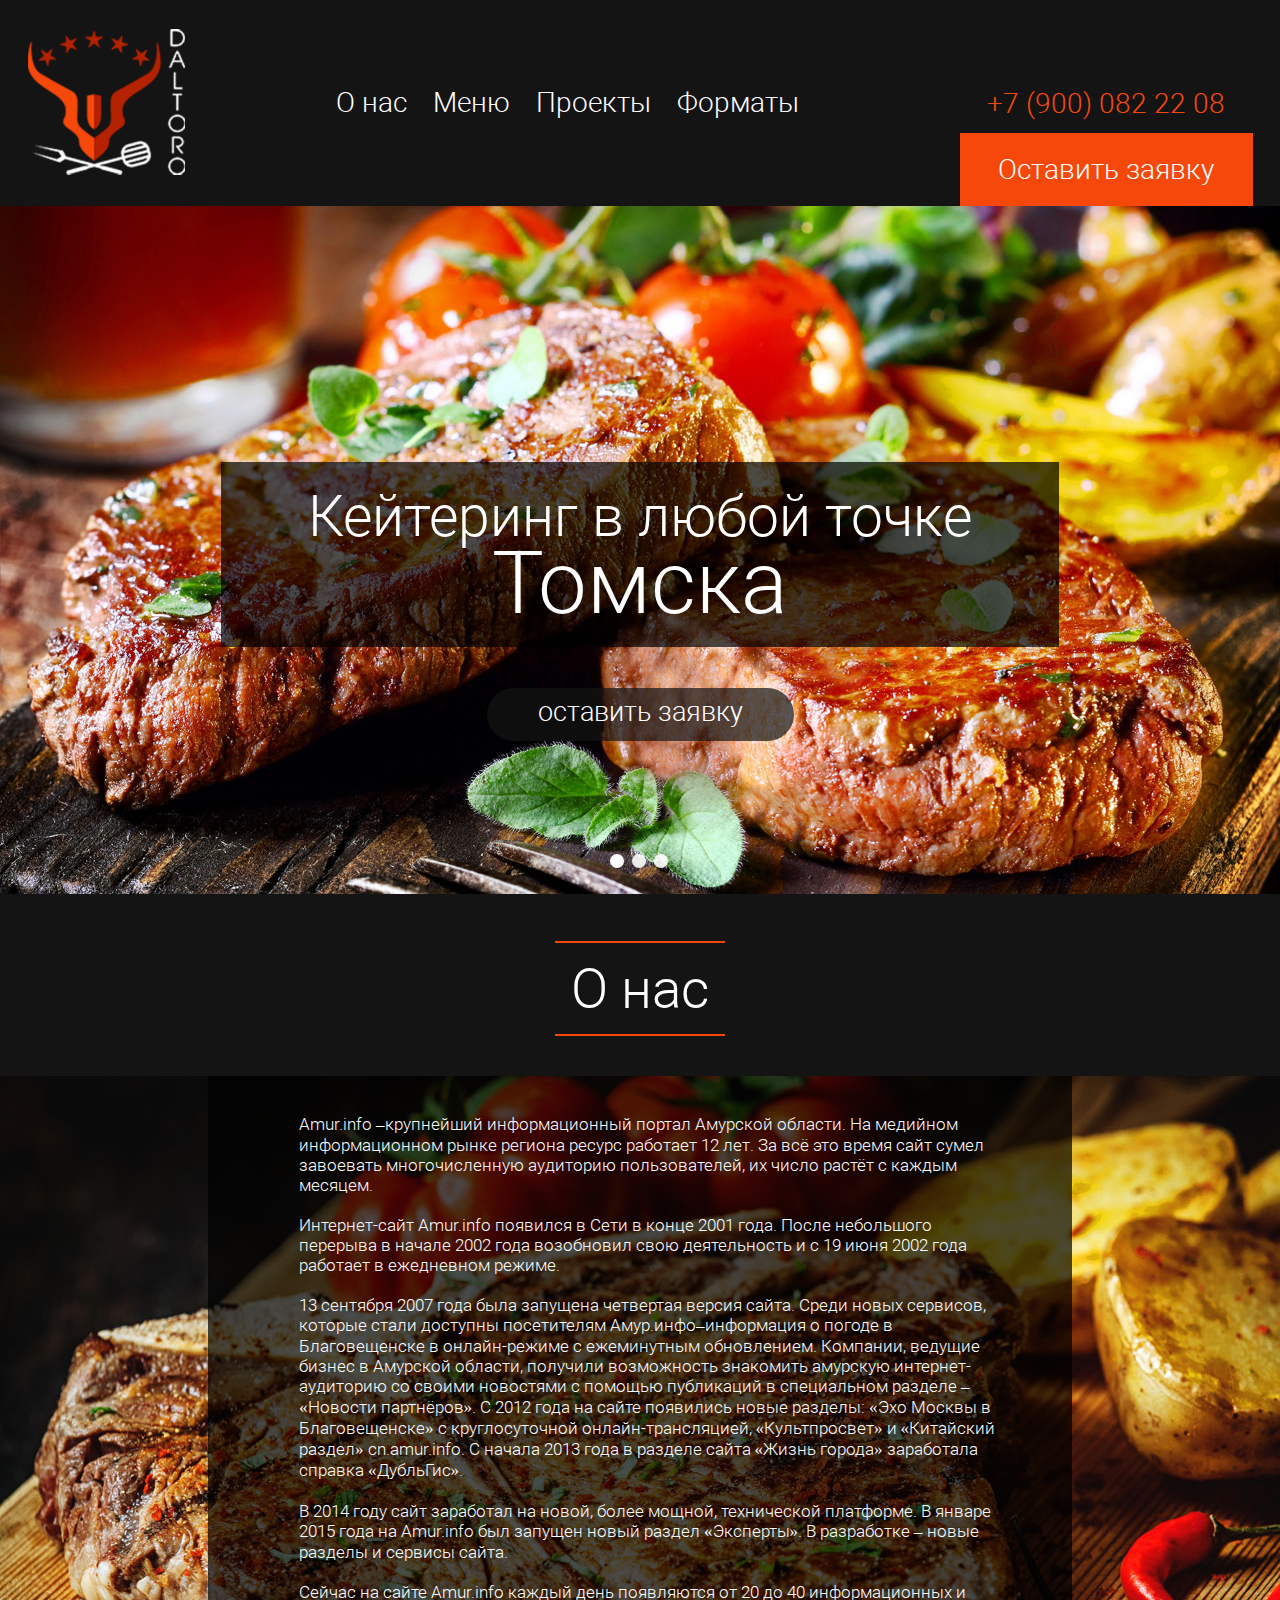
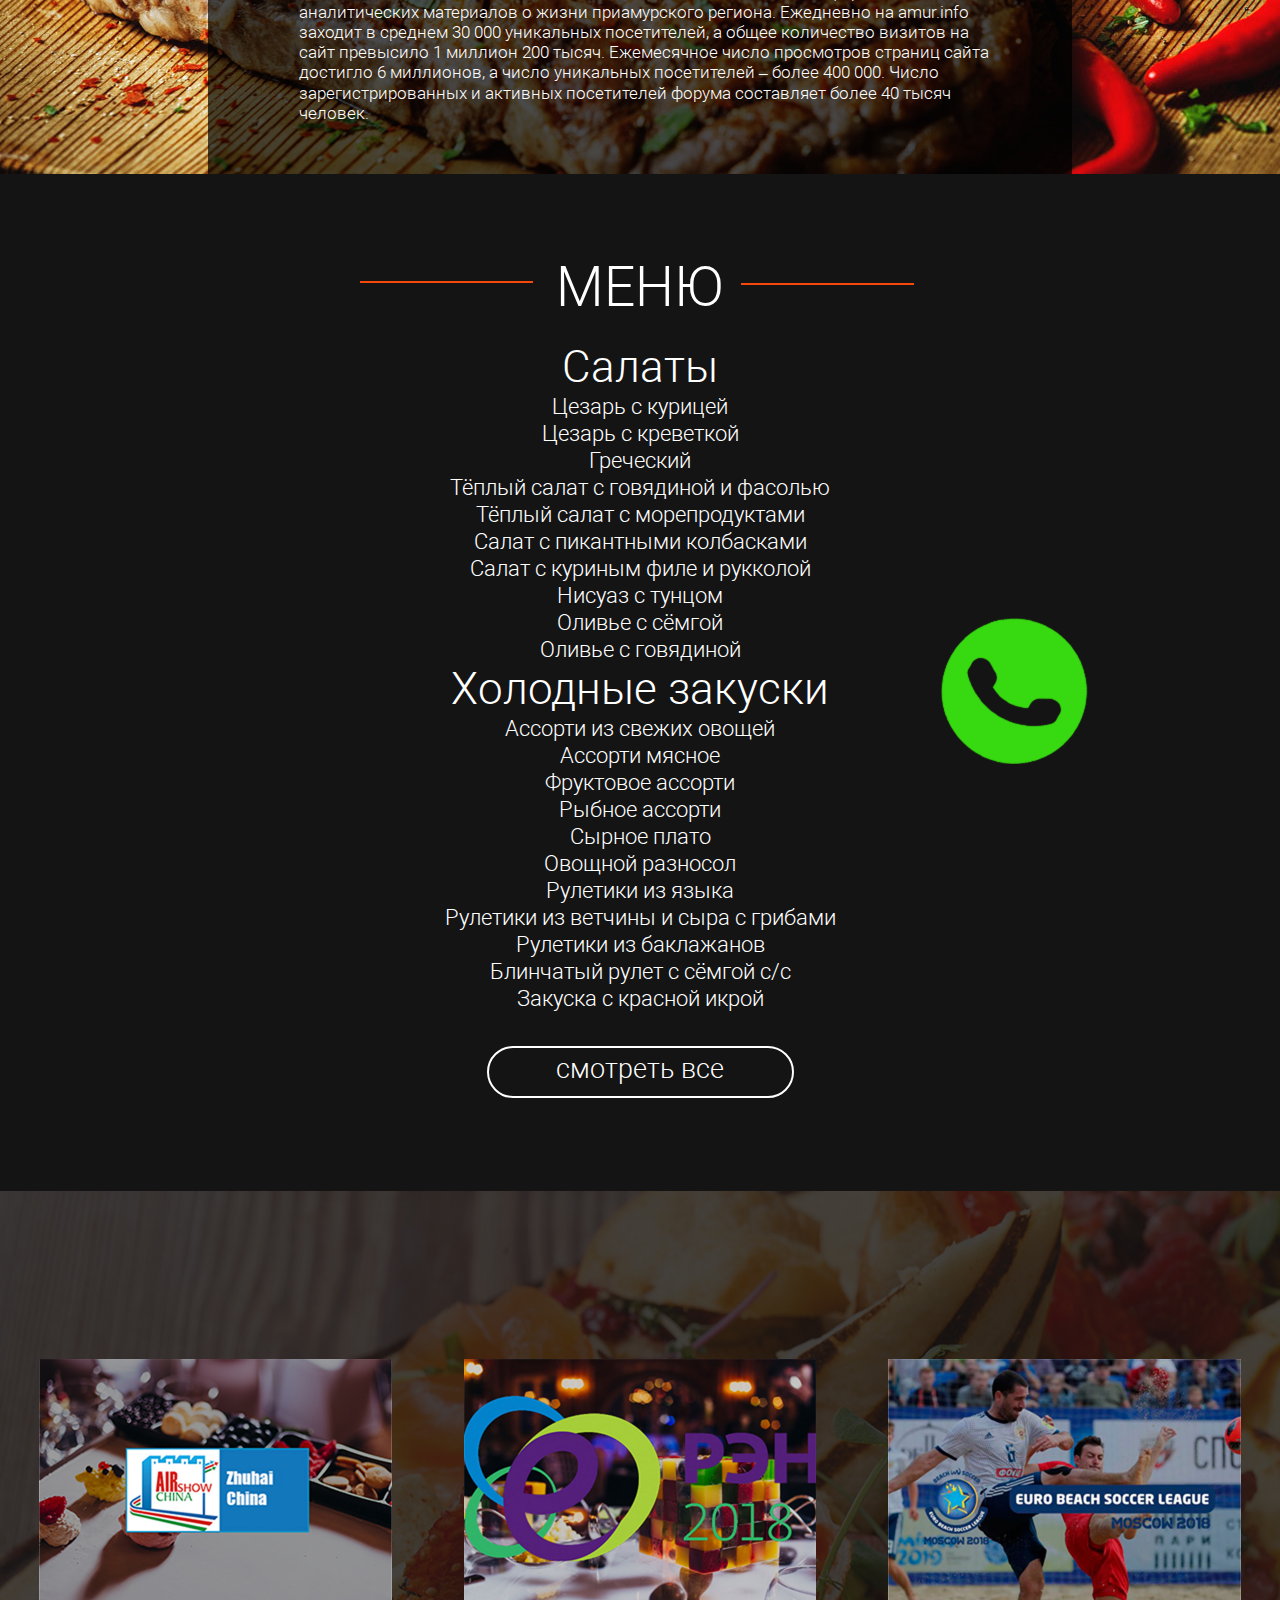
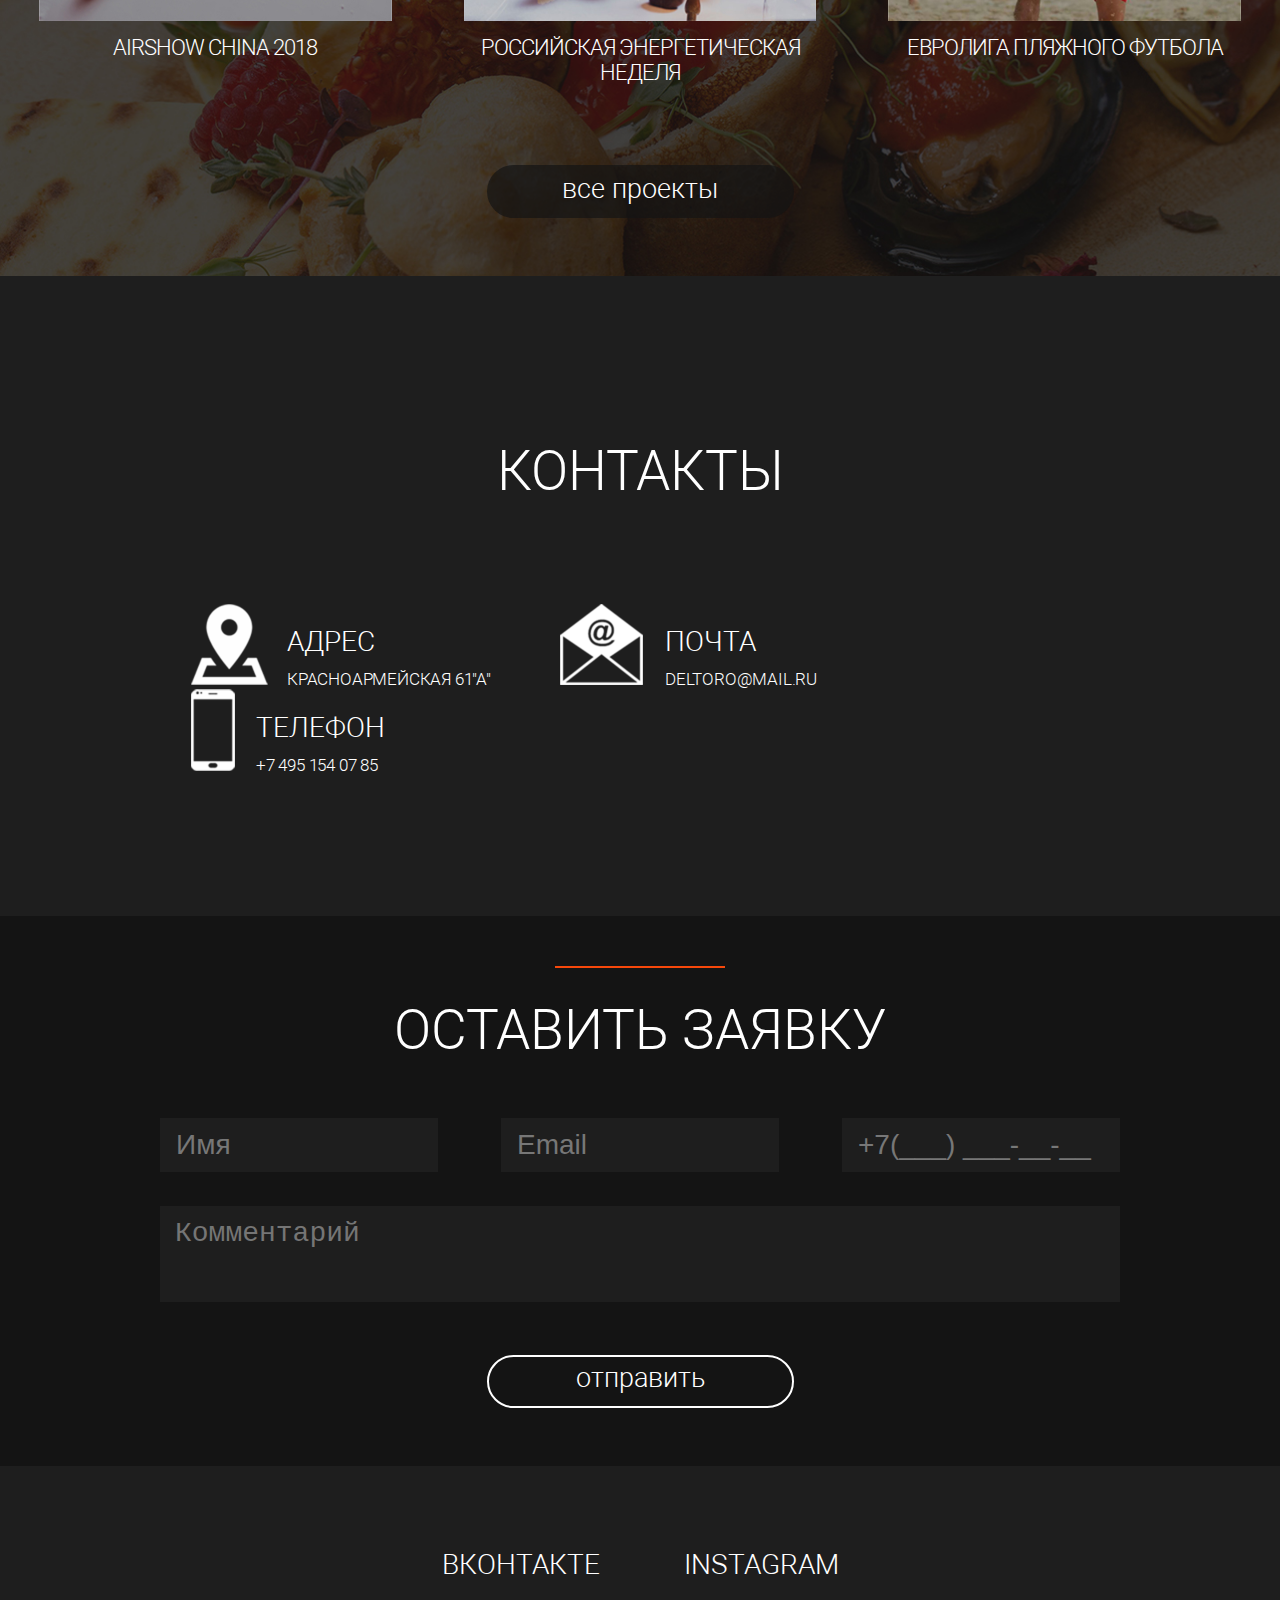
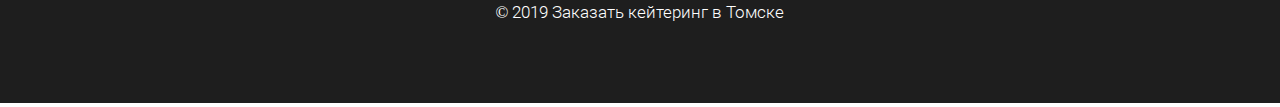
<file: index.html>
<!DOCTYPE html>
<html>
<head>
	<title></title>
	<meta name="keywords" content=''>
	<meta name="description" content=''>

	<meta name="viewport" content="width=device-width,minimum-scale=1,maximum-scale=1">
	<meta name="format-detection" content="telephone=no">

	<meta http-equiv="Content-Type" content="text/html; charset=utf-8">
	<link rel="stylesheet" href="css/reset.css" type="text/css">
	<link rel="stylesheet" href="css/jquery.fancybox.css" type="text/css">
	<link rel="stylesheet" href="css/KitAnimate.css" type="text/css">
	<link rel="stylesheet" href="css/slick.css" type="text/css">
	<link rel="stylesheet" href="css/layout.css" type="text/css">

	<link rel="stylesheet" media="screen and (max-width: 1024px)" href="css/layout-tablet.css">
	<link rel="stylesheet" media="screen and (max-width: 767px)" href="css/layout-mobile.css">

	<!-- <link rel="icon" type="image/vnd.microsoft.icon" href="favicon.ico"> -->
</head>
<body>
	<div class="b b-1">
		<div class="b-top-block">
			<div class="b-block">
				<a href="#" class="b-logo"></a>
				<ul class="b-menu">
					<li><a href="#" class="b-go" data-block=".b-2">О нас</a></li>
					<li><a href="#" class="b-go" data-block=".b-3">Меню</a></li>
					<li><a href="#" class="b-go" data-block=".b-4">Проекты</a></li>
					<li><a href="#" class="b-go" data-block=".b-5">Форматы</a></li>
				</ul>
				<div class="b-menu-left">
					<a href="tel:+79000822208" class="b-phone">+7 (900) 082 22 08</a>
					<a href="#" class="b-top-btn b-go" data-block=".b-6">Оставить заявку</a>
				</div>
			</div>
		</div>
		<div class="b-main-block">
			<div class="b-main-slider-item" style="background-image: url('i/b-1.jpg');">
				<div class="b-wrapper">
					<div class="b-main-header">Кейтеринг в любой точке<span>Томска</span></div>
					<a href="#" class="b-btn b-go" data-block=".b-6">оставить заявку</a>
				</div>
			</div>
			<div class="b-main-slider-item" style="background-image: url('i/b-1.jpg');">
				<div class="b-wrapper">
					<div class="b-main-header">Кейтеринг в любой точке<span>Томска</span></div>
					<a href="#" class="b-btn b-go" data-block=".b-6">оставить заявку</a>
				</div>
			</div>
			<div class="b-main-slider-item" style="background-image: url('i/b-1.jpg');">
				<div class="b-wrapper">
					<div class="b-main-header">Кейтеринг в любой точке<span>Томска</span></div>
					<a href="#" class="b-btn b-go" data-block=".b-6">оставить заявку</a>
				</div>
			</div>
		</div>
	</div>
	<div class="b b-2">
		<div class="b-2-h2-container">
			<h2>О нас</h2>
		</div>
		<div class="b-2-inner">
			<div class="b-text">
				Amur.info –крупнейший информационный портал Амурской области. На медийном информационном рынке региона ресурс работает 12 лет. За всё это время сайт сумел завоевать многочисленную аудиторию пользователей, их число растёт с каждым месяцем.<br><br>
				Интернет-сайт Amur.info появился в Сети в конце 2001 года. После небольшого перерыва в начале 2002 года возобновил свою деятельность и с 19 июня 2002 года работает в ежедневном режиме.<br><br>
				13 сентября 2007 года была запущена четвертая версия сайта. Среди новых сервисов, которые стали доступны посетителям Амур.инфо–информация о погоде в Благовещенске в онлайн-режиме с ежеминутным обновлением. Компании, ведущие бизнес в Амурской области, получили возможность знакомить амурскую интернет-аудиторию со своими новостями с помощью публикаций в специальном разделе – «Новости партнёров». С 2012 года на сайте появились новые разделы: «Эхо Москвы в Благовещенске» с круглосуточной онлайн-трансляцией, «Культпросвет» и «Китайский раздел» cn.amur.info. С начала 2013 года в разделе сайта «Жизнь города» заработала справка «ДубльГис».<br><br>
				В 2014 году сайт заработал на новой, более мощной, технической платформе. В январе 2015 года на Amur.info был запущен новый раздел «Эксперты». В разработке – новые разделы и сервисы сайта.<br><br>
				Сейчас на сайте Amur.info каждый день появляются от 20 до 40 информационных и аналитических материалов о жизни приамурского региона. Ежедневно на amur.info заходит в среднем 30 000 уникальных посетителей, а общее количество визитов на сайт превысило 1 миллион 200 тысяч. Ежемесячное число просмотров страниц сайта достигло 6 миллионов, а число уникальных посетителей – более 400 000. Число зарегистрированных и активных посетителей форума составляет более 40 тысяч человек.
			</div>
		</div>
	</div>
	<div class="b b-3">
		<div class="b-3-h2-container">
			<h2>МЕНЮ</h2>
		</div>
		<div class="b-text">
			<div class="b-menu-container">
				<div class="b-menu-item">
					<h3>Салаты</h3>
					<ul>
						<li>Цезарь с курицей</li>
						<li>Цезарь с креветкой </li>
						<li>Греческий</li>
						<li>Тёплый салат с говядиной и фасолью</li>
						<li>Тёплый салат с морепродуктами </li>
						<li>Салат с пикантными колбасками</li>
						<li>Салат с куриным филе и рукколой </li>
						<li>Нисуаз с тунцом </li>
						<li>Оливье с сёмгой</li>
						<li>Оливье с говядиной</li>
					</ul>
				</div>
				<div class="b-menu-item">
					<h3>Холодные закуски</h3>
					<ul>
						<li>Ассорти из свежих овощей</li>
						<li>Ассорти мясное</li>
						<li>Фруктовое ассорти</li>
						<li>Рыбное ассорти </li>
						<li>Сырное плато</li>
						<li>Овощной разносол </li>
						<li>Рулетики из языка </li>
						<li>Рулетики из ветчины и сыра с грибами </li>
						<li>Рулетики из баклажанов</li>
						<li>Блинчатый рулет с сёмгой с/с</li>
						<li>Закуска с красной икрой</li>
					</ul>
				</div>
			</div>
			<div class="b-menu-container b-menu-hidden-container">
				<div class="b-menu-item">
					<h3>Салаты</h3>
					<ul>
						<li>Цезарь с курицей</li>
						<li>Цезарь с креветкой </li>
						<li>Греческий</li>
						<li>Тёплый салат с говядиной и фасолью</li>
						<li>Тёплый салат с морепродуктами </li>
						<li>Салат с пикантными колбасками</li>
						<li>Салат с куриным филе и рукколой </li>
						<li>Нисуаз с тунцом </li>
						<li>Оливье с сёмгой</li>
						<li>Оливье с говядиной</li>
					</ul>
				</div>
				<div class="b-menu-item">
					<h3>Холодные закуски</h3>
					<ul>
						<li>Ассорти из свежих овощей</li>
						<li>Ассорти мясное</li>
						<li>Фруктовое ассорти</li>
						<li>Рыбное ассорти </li>
						<li>Сырное плато</li>
						<li>Овощной разносол </li>
						<li>Рулетики из языка </li>
						<li>Рулетики из ветчины и сыра с грибами </li>
						<li>Рулетики из баклажанов</li>
						<li>Блинчатый рулет с сёмгой с/с</li>
						<li>Закуска с красной икрой</li>
					</ul>
				</div>
			</div>
			<a href="#" class="b-btn">смотреть все</a>
		</div>
		<a href="tel:tel:+79000822208" class="b-3-phone"></a>
	</div>
	<div class="b b-4">
		<div class="b-4-list">
			<div class="b-4-item">
				<img src="i/b-4-1.jpg" alt="#">
				<p>AIRSHOW CHINA 2018</p>
			</div>
			<div class="b-4-item">
				<img src="i/b-4-2.jpg" alt="#">
				<p>РОССИЙСКАЯ ЭНЕРГЕТИЧЕСКАЯ НЕДЕЛЯ</p>
			</div>
			<div class="b-4-item">
				<img src="i/b-4-3.jpg" alt="#">
				<p>ЕВРОЛИГА ПЛЯЖНОГО ФУТБОЛА</p>
			</div>
		</div>
		<div class="b-4-list b-4-hidden-list">
			<div class="b-4-item">
				<img src="i/b-4-2.jpg" alt="#">
				<p>РОССИЙСКАЯ ЭНЕРГЕТИЧЕСКАЯ НЕДЕЛЯ</p>
			</div>
			<div class="b-4-item">
				<img src="i/b-4-3.jpg" alt="#">
				<p>ЕВРОЛИГА ПЛЯЖНОГО ФУТБОЛА</p>
			</div>
			<div class="b-4-item">
				<img src="i/b-4-1.jpg" alt="#">
				<p>AIRSHOW CHINA 2018</p>
			</div>
		</div>
		<a href="#" class="b-btn">все проекты</a>
	</div>
	<div class="b b-5">
		<div class="b-5-inner">
			<h2>КОНТАКТЫ</h2>
			<div class="b-5-list">
				<div class="b-5-item">
					<img src="i/b-5-1.png">
					<div class="b-5-text">
						<div class="b-5-item-text-top">Адрес</div>
						<div class="b-5-item-text-bottom">Красноармейская 61"А"</div>
					</div>
				</div>
				<div class="b-5-item">
					<img src="i/b-5-2.png">
					<div class="b-5-text">
						<div class="b-5-item-text-top">Почта</div>
						<div class="b-5-item-text-bottom">Deltoro@mail.ru</div>
					</div>
				</div>
				<div class="b-5-item">
					<img src="i/b-5-3.png">
					<div class="b-5-text">
						<div class="b-5-item-text-top">Телефон</div>
						<div class="b-5-item-text-bottom">+7 495 154 07 85</div>
					</div>
				</div>
			</div>	
		</div>
	</div>
	<div class="b b-6">
		<h2>ОСТАВИТЬ ЗАЯВКУ</h2>
		<div class="b-6-form">
			<form action="kitsend.php" method="POST">
				<div class="b-input-container">
					<div class="b-input-string">
						<input type="text" placeholder="Имя" name="name" required>
					</div>
					<div class="b-input-string">
						<input type="email" placeholder="Email" name="Email" required>
					</div>
					<div class="b-input-string">
						<input type="tel" placeholder="+7(___) ___-__-__" name="phone" required>
					</div>
				</div>
				<div class="b-textarea-container">
					<textarea name="comment" cols="30" rows="2" placeholder="Комментарий"></textarea>
				</div>
				<input type="submit" style="display:none;">
				<a href="#" class="b-btn ajax">отправить</a>
				<a href="#b-popup-success" class="b-thanks-link fancy" style="display:none;"></a>
			</form>
		</div>
	</div>
	<div class="b b-7">
		<div class="b-block">
			<div class="b-7-top">
				<a href="http://vk.com" class="b-7-link">ВКОНТАКТЕ</a>
				<a href="http://instagram.com" class="b-7-link">INSTAGRAM</a>
			</div>
			<div class="b-7-bottom">© 2019 Заказать кейтеринг в Томске</div>
		</div>
	</div>
	<div style="display:none;">
		<a href="#b-popup-error" class="b-error-link fancy" style="display:none;"></a>
		<div class="b-popup" id="b-popup-1">
			<h3>Оставьте заявку</h3>
			<h4>и наши специалисты<br>свяжутся с Вами в ближайшее время</h4>
			<form action="kitsend.php" data-goal="CALLBACK" method="POST" id="b-form-1">
				<div class="b-popup-form">
					<label for="name">Введите Ваше имя</label>
					<input type="text" id="name" name="name" required/>
					<label for="tel">Введите Ваш номер телефона</label>
					<input type="text" id="phone" name="phone" required/>
					<label for="tel">Введите Ваш E-mail</label>
					<input type="text" id="email" name="email" required/>
					<input type="hidden" name="subject" value="Заказ"/>
					<input type="submit" style="display:none;">
					<a href="#" class="b-btn b-blue-btn ajax">Заказать</a>
					<a href="#b-popup-success" class="b-thanks-link fancy" style="display:none;"></a>
				</div>
			</form>
		</div>
		<div class="b-thanks b-popup" id="b-popup-success">
			<h3>Спасибо!</h3>
			<h4>Ваша заявка успешно отправлена.<br/>Наш менеджер свяжется с Вами в течение часа.</h4>
			<input type="submit" class="b-orange-butt" onclick="$.fancybox.close(); return false;" value="Закрыть">
		</div>
		<div class="b-thanks b-popup" id="b-popup-error">
			<h3>Ошибка отправки!</h3>
			<h4>Приносим свои извинения. Пожалуйста, попробуйте отправить Вашу заявку позже.</h4>
			<input type="submit" class="b-orange-butt" onclick="$.fancybox.close(); return false;" value="Закрыть">
		</div>
	</div>
	<script type="text/javascript" src="js/jquery-3.2.1.min.js"></script>
	<script type="text/javascript" src="js/jquery.fancybox.min.js"></script>
	<!-- <script type="text/javascript" src="//maps.google.com/maps/api/js?sensor=false&key=AIzaSyD6Sy5r7sWQAelSn-4mu2JtVptFkEQ03YI"></script> -->
	<script type="text/javascript" src="js/jquery.touch.min.js"></script>
	<script type="text/javascript" src="js/jquery.maskedinput.min.js"></script>
	<script type="text/javascript" src="js/jquery.validate.min.js"></script>
	<script type="text/javascript" src="js/KitAnimate.js"></script>
	<script type="text/javascript" src="js/mask.js"></script>
	<script type="text/javascript" src="js/slick.js"></script>
	<script type="text/javascript" src="js/KitSend.js"></script>
	<script type="text/javascript" src="js/main.js"></script>
</body>
</html>
</file>
<file: css/layout.css>
@charset "utf-8";

@font-face {
	font-family: 'Roboto-Light';
	src: url('../fonts/Roboto-Light.eot?#iefix') format('embedded-opentype'),
		 url('../fonts/Roboto-Light.woff') format('woff'),
		 url('../fonts/Roboto-Light.ttf')  format('truetype'),
		 url('../fonts/Roboto-Light.svg#Roboto-Light') format('svg');
	font-weight: normal;
	font-style: normal;
}

html,
body {
	position: relative;
}
body {
	min-width: 1000px;
	text-align: center;
	font-family: 'Roboto-Light';
	overflow-x: hidden;
	-webkit-text-size-adjust: none;
	color: #fff;
}
a{
	text-decoration: none;
	color: #fff;
}
label.error{
	display: none !important;
}
input.error,textarea.error{
	border: 1px solid #F00 !important;
	box-shadow: 0 0px 0px 1px #F00;
}
.b-popup{
	color: #141414;
}
	.b-popup h3{
		font-size: 36px;
		line-height: 48px;
	}
	.b-popup h4{
		font-size: 24px;
		line-height: 32px;
	}
	.b-orange-butt{
		display: block;
		color: #fff;
		font-family: 'Roboto-Light';
		font-size: 20px;
		margin-top: 20px;
		background-color: #f7480b;
		padding: 10px 20px;
		border: 0;
	}
.fancybox-inner{
	overflow: visible !important;
}
.bold{
	font-family: 'PFM';
}
.underline{
	text-decoration: underline;
}
.white{
	color: #FFF;
}
.b{
	position: relative;
}
.b-block{
	position: relative;
	width: 1225px;
	margin: 0px auto;
}
.b-absolute{
	position: absolute;
	top: 0px;
	left: 50%;
	margin-left: -500px;
}
input::-webkit-input-placeholder {
	color: #777;
}
input:-moz-placeholder {
	color: #777;
}
[class^="icon-"]:before, 
[class*=" icon-"]:before  {
	font-family: 'icomoon' !important;
	speak: none;
	font-style: normal;
	font-weight: normal;
	font-variant: normal;
	text-transform: none;
	line-height: 1;

	-webkit-font-smoothing: antialiased;
	-moz-osx-font-smoothing: grayscale;
}
h2{
	font-size: 55px;
	font-family: 'Roboto-Light';
}
.b-1{

}
	.b-top-block{
		background-color: #141414;
		padding-top: 29px;
		text-align: left;
	}
		.b-top-block .b-block{
			padding-bottom: 31px;
		}
		.b-logo{
			background-image: url('../i/logo.png');
			background-size: cover;
			width: 157px;
			height: 146px;
			display: inline-block;
			vertical-align: middle;
		}
		.b-menu{
			text-align: center;
			padding-right: 9px;
			width: calc(100% - 458px);
			display: inline-block;
			vertical-align: middle;
		}
			.b-menu li{
				display: inline-block;
			}
			.b-menu a{
				font-family: 'Roboto-Light';
				font-size: 28px;
				color: #fff;
				padding: 7px 11px;
			}
			.b-menu a:hover{
				background-color: #1e1e1e;
			}
		.b-menu-left{
			position: absolute;
			bottom: 0;
			right: 0;
			text-align: center;
			display: inline-block;
			vertical-align: bottom;
			width: 293px;
		}
			.b-phone{
				margin-bottom: 13px;
				display: block;
				font-family: 'Roboto-Light';
				font-size: 28px;
				color: #f7480b;
			}
			.b-top-btn{
				display: block;
				color: #fff;
				font-family: 'Roboto-Light';
				font-size: 28px;
				background-color: #f7480b;
				padding: 20px;
			}
	.b-main-block{

	}
		.slick-initialized .slick-slide.b-main-slider-item{
			display: table;
			width: 100%;
			background-size: cover;
			background-repeat: no-repeat;
			background-position: 50% 50%;
		}
		.slick-dots{
			position: absolute;
			text-align: center;
			width: 100%;
			bottom: 24px;
			left: -8px;
		}
		.slick-dots li{
			display: inline-block;
			width: 14px;
			height: 14px;
			margin: 0px 4px;
		}
			.slick-initialized button{
				display: inline-block;
				position: relative;
				background-color: transparent;
				border: none;
				width: 0px;
				height: 0px;
			}
			.slick-initialized button:before{
				cursor: pointer;
				content: '';
				position: absolute;
				border-radius: 100%;
				background-color: rgba(255,255,255,0.9);
				width: 14px;
				height: 14px;
			}
			.slick-active button:before, .slick-initialized button:hover:before{
				background-color: #fff;
			}
			.b-wrapper{
				padding-top: 256px;
				padding-bottom: 153px;
				display: table-cell;
				vertical-align: middle;
			}
				.b-main-header{
					background-color: rgba(0,0,0,0.7);
					display: inline-block;
					padding: 21px 87px 30px;
					font-family: 'Roboto-Light';
					font-size: 57px;
					margin-bottom: 41px;
				}
					.b-main-header span{
						display: block;
						font-size: 87px;
						line-height: 67px;
					}
				.b-btn{
					width: 307px;
					color: #fff;
					font-size: 27px;
					padding: 8px 12px 13px;
					border-radius: 26.5px;
					display: block;
					margin: 0 auto;
					background-color: rgba(20,20,20,0.7);
				}
				.b-btn:hover{
					color: #141414;
					background-color: #fff;
				}
.b-2{

}
	.b-2-h2-container{
		background-color: #141414;
		padding-top: 47px;
		padding-bottom: 40px;
		text-align: center;
	}
		.b-2 h2{
			display: inline-block;
			border-top: 2px solid #f7480b;
		    border-bottom: 2px solid #f7480b;
		    padding: 16px;
		    padding-bottom: 13px;
		    padding-top: 14px;
		}
		.b-2-inner{
			background-image: url('../i/b-2.jpg');
			background-size: cover;
			text-align: center;
		}
			.b-2 .b-text{
				display: inline-block;
				font-size: 17px;
				max-width: 864px;
				background-color: rgba(0,0,0,0.7);
				padding: 38px 74px 51px 91px;
				text-align: left;
			}
.b-3{
	background-color: #141414;
	padding-bottom: 93px;
	padding-top: 81px;
}
	.b-3-h2-container{

	}
		.b-3 h2{
			position: relative;
			width: 561px;
			margin: 0 auto;
		}
		.b-3 h2:before{
			left: 0;
			content: '';
			width: 171px;
			position: absolute;
			top: 42%;
			-webkit-transform: translateY(-50%);
			-ms-transform: translateY(-50%);
			-o-transform: translateY(-50%);
			transform: translateY(-50%);
			border: 1px solid #f7480b;
		}
		.b-3 h2:after{
			right: 7px;
			content: '';
			width: 171px;
			position: absolute;
			top: 45%;
			-webkit-transform: translateY(-50%);
			-ms-transform: translateY(-50%);
			-o-transform: translateY(-50%);
			transform: translateY(-50%);
			border: 1px solid #f7480b;
		}
	.b-3 .b-text{
		margin-top: 22px;

	}
		.b-menu-container{
			-webkit-transition: height .3s;
			-o-transition: height .3s;
			transition: height .3s;
			overflow: hidden;
		    max-width: 600px;
		    margin: 0 auto;
		    /*padding-right: 24px;*/
		}
			.b-menu-item{

			}
				.b-menu-item h3{
					font-size: 44px;
				}
				.b-menu-item ul{

				}
				.b-menu-item li{
					font-size: 22px;
					line-height: 27px;
					font-family: 'Roboto-Light';
				}
		.b-menu-container.close{
			height: 0;
		}
		.b-3 .b-btn{
			border: 2px solid #fff;
		    margin-top: 34px;
    		padding: 5px 12px 11px;
		}
	.b-3-phone{
		position: absolute;
		background-image: url('../i/phone.png');
		background-size: contain;
	    right: 15%;
    	bottom: 42%;
		width: 147px;
		height: 146px;
	}
.b-4{
	padding-top: 168px;
	padding-bottom: 58px;
	background-size: cover;
	background-image: url('../i/b-4.jpg');
}
	.b-4-list{
		max-width: 1205px;
		margin: 0 auto;
		overflow: hidden;
		-webkit-transition: height .2s;
		-o-transition: height .2s;
		transition: height .2s;
		margin-bottom: 30px;
	}
		.b-4-item{
			display: inline-block;
			vertical-align: top;
			width: calc(100%/3 - 49px);
    		margin-right: 68px;
		}
		.b-4-item:nth-child(3n){
			margin-right: 0;
		}
			.b-4-item img{
				width: 100%;
				height: 262px;
			}
			.b-4-item p{
				margin-top: 10px;
				font-size: 22px;
			    letter-spacing: -1px;
			}
	.b-4-list.close{
		height: 0;
	}
	.b-4 .b-btn{
		margin-top: 50px;
	}
.b-5{
	background-color: #1e1e1e;
	padding-top: 163px;
	padding-bottom: 141px;
}
	.b-5-inner{

	}
		.b-5-list{
			margin: 0 auto;
			text-align: left;
			max-width: 898px;
			margin-top: 101px;
		}
			.b-5-item{
				text-align: left;
				display: inline-block;
				vertical-align: top;
				background-repeat: no-repeat;
			}
				.b-5-item img{
					display: inline-block;
				}
				.b-5-text{
					width: calc(100% - 87px);
					display: inline-block;
					padding-left: 15px;
				}
					.b-5-item-text-top{
						text-transform: uppercase;
						font-size: 28px;
						margin-bottom: 11px;
					}
					.b-5-item-text-bottom{
						text-transform: uppercase;
						font-size: 17px;
					    letter-spacing: -0.2px;
					}
			.b-5-item:nth-child(1){
				width: 337px;
				margin-right: 28px;
			}					
				.b-5-item:nth-child(1) img{
					width: 77px;
					height: 81px;
				}
			.b-5-item:nth-child(2){
				margin-right: 75px;
			}			
				.b-5-item:nth-child(2) img{
					width: 83px;
					height: 81px;
				}
				.b-5-item:nth-child(2) .b-5-text{
					padding-left: 18px;
				}
			.b-5-item:nth-child(3){
				width: 195px;
			}			
				.b-5-item:nth-child(3) img{
					width: 44px;
					height: 82px;
				}
				.b-5-item:nth-child(3) .b-5-text{
					padding-left: 17px;
					width: unset;
				}
.b-6{
	background-color: #141414;
	padding-top: 50px;
	padding-bottom: 58px;
}
	.b-6 h2{
		position: relative;
		padding-top: 32px;
	}
	.b-6 h2:before{
		content: '';
		position: absolute;
		top: 0;
		left: 50%;
		-webkit-transform: translateX(-50%);
		-ms-transform: translateX(-50%);
		-o-transform: translateX(-50%);
		transform: translateX(-50%);
		border-top: 2px solid #f7480b;
		width: 170px;
	}
	.b-6-form{
		max-width: 960px;
		margin: 0 auto;
		margin-top: 56px;
	}
		.b-input-container{
			margin-bottom: 34px;
		}
			.b-input-string{
				display: inline-block;
				width: calc(100%/3 - 42px);
				margin-right: 59px;
			}
			.b-input-string:nth-child(3n){
				margin-right: 0;
			}
				.b-input-string input{
					background-color: #1e1e1e;
					border: 1px solid #1e1e1e; 
					color: #fff;
					width: 100%;
					font-size: 28px;
					padding: 10px 15px;
				}
		.b-textarea-container{
			margin-bottom: 49px;
			width: 100%;
		}
			.b-textarea-container textarea{
				background-color: #1e1e1e;
				border: 1px solid #1e1e1e; 
				color: #fff;
				font-size: 28px;
				padding: 12px 15px 22px;
				border: none;
				width: 100%;
				resize: none;
			}
		.b-6 .b-btn{
			border: 2px solid #fff;
			padding: 5px 12px 12px;
		}
.b-7{
	background-color: #1e1e1e;
	padding-top: 82px;
	padding-bottom: 80px;
}
	.b-7-top{

	}
		.b-7-link{
			margin: 0 40px;
			font-size: 28px;
		}
		.b-7-link:hover{
			text-decoration: underline;
		}
	.b-7-bottom{
		font-size: 17px;
		margin-top: 21px;
	}

@media screen and (max-width: 1240px){
	.b-block{
		width: 1024px;
	}
	h2{
		font-size: 44px;
	}
	.b-menu-item h3{
		font-size: 36px;
	}
	.b-logo{
	    width: 117px;
   		height: 108px;
	}
	.b-menu a{
		font-size: 24px;
	}
	.b-phone{
		font-size: 24px;
	}
	.b-top-btn{
		font-size: 24px;
	}
	.b-main-header{
		font-size: 44px;
	}
	.b-main-header span{
		font-size: 67px;
	}
	.b-4-list{
		width: 1024px;
	}
	.b-4-item img{
		height: 232px;
	}
	.b-5{
		padding-top: 120px;
		padding-bottom: 100px;
	}
}

@media screen and (max-width: 1020px){

}
</file>
<file: css/layout-tablet.css>
body{
	min-width: 768px;
}
.b-block{
	width: calc(100% - 48px);
}
.b-3-phone{
	right: 2%;
    width: 97px;
    height: 96px;
}
.b-4-list{
	width: 960px;
}
@media screen and (max-width: 960px){
	.b-4-item{
		width: calc(100%/3 - 20px);
	    margin-right: 18px;
	}
	.b-menu li{
		display: block;
		margin-bottom: 5px;
	}
	.b-menu a{
		font-size: 20px;
	}
	.b-4-list{
		width: 100%;
	}
	.b-5-list{
		width: 100%;
		margin-top: 60px;
	}
		.b-5-item{
			margin-bottom: 15px;
		}
		.b-5-item:nth-child(1){
			width: 100%;
		}
		.b-5-item:nth-child(2){
			width: 100%;
		}
		.b-5-item:nth-child(3){
			width: 100%;
		}
		.b-input-string{
		    width: calc(100%/3 - 12px);
    		margin-right: 14px;
		}
			.b-input-string input, .b-textarea-container textarea{
				font-size: 24px;
			}
}
</file>
<file: css/layout-mobile.css>
body{
	min-width: 300px;
}
.b-block{
	width: calc(100% - 48px);
}
.b-menu{
	display: none;
}
.b-wrapper{
	padding-top: 100px;
	padding-bottom: 95px;
}
.b-main-header{
	font-size: 30px;
}
.b-main-header span{
	font-size: 48px;
	line-height: 48px;
}
.b-btn{
	font-size: 24px;
}
.b-top-btn{
	font-size: 20px;
}
.b-top-block{
	padding-top: 10px;
}
.b-top-block .b-block{
	padding-bottom: 10px;
}
.b-2 .b-text{
	padding: 30px;
}
.b-3{
	padding-top: 50px;
}
.b-menu-item ul{
	margin-bottom: 20px;
}
	.b-menu-item li{
		font-size: 20px;
		line-height: 28px;	
	}
.b-3-phone {
    right: 2%;
    width: 97px;
    height: 96px;
}
.b-4-item{
	display: block;
    width: 100%;
    max-width: 300px;
    margin: 0 auto;
    margin-bottom: 20px;
}
.b-4-list{
	margin-bottom: 20px;
}
.b-4-item:nth-child(3n){
	margin: 0 auto;
}
.b-input-container{
	margin-bottom: 0;
}
.b-input-string{
	width: 100%;
	margin-bottom: 20px;
	margin-right: 0;
}
@media screen and (max-width: 600px){
	h2 {
	    font-size: 36px;
	}
	.b-main-header{
		width: 100%;
		padding: 20px;
	}
	.b-phone{
		font-size: 20px;
	}
	.b-menu-left{
		width: 205px;
	}
	.b-3 h2{
		width: 100%;
		display: inline;
	}
	.b-3 h2:before{
		left: 160px;
	}
	.b-3 h2:after{
		right: 160px;
	}
	.b-3-phone {
	    right: 2%;
	    width: 57px;
	    height: 57px;
	}
}
@media screen and (max-width: 376px){
	.b-menu-left{
		width: 150px;
	}
	.b-top-btn{
		font-size: 18px;
		padding: 7px;
	}
	.b-phone{
		font-size: 18px;
	}
	.b-logo {
	    width: 97px;
	    height: 90px;
	}
	.b-main-header{
		padding: 15px;
		font-size: 24px;
	}
	.b-main-header span{
		font-size: 36px;
	}
	.b-btn{
		width: 250px;
		font-size: 20px;
	}
	.b-4{
		padding-top: 90px;
	}
	.b-5{
		padding-top: 60px;
		padding-bottom: 70px;
	}
	.b-5-item-text-top{
		font-size: 20px;
	}
	.b-5-item-text-bottom{
		font-size: 16px;
	}
	.b-7{
		padding-top: 50px;
		padding-bottom: 50px;
	}
}
</file>
<file: css/KitAnimate.css>
.fadeRight,
.fadeLeft,
.fadeIn,
.fadeDown{
	-webkit-transition: transform 800ms cubic-bezier(.17,.67,.43,1), opacity 800ms cubic-bezier(.17,.67,.43,1);
	   -moz-transition: transform 800ms cubic-bezier(.17,.67,.43,1), opacity 800ms cubic-bezier(.17,.67,.43,1);
	    -ms-transition: transform 800ms cubic-bezier(.17,.67,.43,1), opacity 800ms cubic-bezier(.17,.67,.43,1);
	   	 -o-transition: transform 800ms cubic-bezier(.17,.67,.43,1), opacity 800ms cubic-bezier(.17,.67,.43,1);
			transition: transform 800ms cubic-bezier(.17,.67,.43,1), opacity 800ms cubic-bezier(.17,.67,.43,1);
}
.duration300{
	-webkit-transition-duration: 300ms;
	   -moz-transition-duration: 300ms;
	    -ms-transition-duration: 300ms;
	   	 -o-transition-duration: 300ms;
			transition-duration: 300ms;
}
.duration500{
	-webkit-transition-duration: 500ms;
	   -moz-transition-duration: 500ms;
	    -ms-transition-duration: 500ms;
	   	 -o-transition-duration: 500ms;
			transition-duration: 500ms;
}
.duration800{
	-webkit-transition-duration: 500ms;
	   -moz-transition-duration: 500ms;
	    -ms-transition-duration: 500ms;
	   	 -o-transition-duration: 500ms;
			transition-duration: 500ms;
}
.delay100,
.slider-anim.show.delay100{
	-webkit-transition-delay: 100ms;
	   -moz-transition-delay: 100ms;
	    -ms-transition-delay: 100ms;
	   	 -o-transition-delay: 100ms;
			transition-delay: 100ms;
}
.delay200,
.slider-anim.show.delay200{
	-webkit-transition-delay: 200ms;
	   -moz-transition-delay: 200ms;
	    -ms-transition-delay: 200ms;
	   	 -o-transition-delay: 200ms;
			transition-delay: 200ms;
}
.delay300,
.slider-anim.show.delay300{
	-webkit-transition-delay: 300ms;
	   -moz-transition-delay: 300ms;
	    -ms-transition-delay: 300ms;
	   	 -o-transition-delay: 300ms;
			transition-delay: 300ms;
}
.delay400,
.slider-anim.show.delay400{
	-webkit-transition-delay: 400ms;
	   -moz-transition-delay: 400ms;
	    -ms-transition-delay: 400ms;
	   	 -o-transition-delay: 400ms;
			transition-delay: 400ms;
}
.delay500,
.slider-anim.show.delay500{
	-webkit-transition-delay: 500ms;
	   -moz-transition-delay: 500ms;
	    -ms-transition-delay: 500ms;
	   	 -o-transition-delay: 500ms;
			transition-delay: 500ms;
}
.delay600,
.slider-anim.show.delay600{
	-webkit-transition-delay: 600ms;
	   -moz-transition-delay: 600ms;
	    -ms-transition-delay: 600ms;
	   	 -o-transition-delay: 600ms;
			transition-delay: 600ms;
}
.delay700,
.slider-anim.show.delay700{
	-webkit-transition-delay: 700ms;
	   -moz-transition-delay: 700ms;
	    -ms-transition-delay: 700ms;
	   	 -o-transition-delay: 700ms;
			transition-delay: 700ms;
}
.delay800,
.slider-anim.show.delay800{
	-webkit-transition-delay: 800ms;
	   -moz-transition-delay: 800ms;
	    -ms-transition-delay: 800ms;
	   	 -o-transition-delay: 800ms;
			transition-delay: 800ms;
}
.delay900,
.slider-anim.show.delay900{
	-webkit-transition-delay: 900ms;
	   -moz-transition-delay: 900ms;
	    -ms-transition-delay: 900ms;
	   	 -o-transition-delay: 900ms;
			transition-delay: 900ms;
}
.delay1000,
.slider-anim.show.delay1000{
	-webkit-transition-delay: 1000ms;
	   -moz-transition-delay: 1000ms;
	    -ms-transition-delay: 1000ms;
	   	 -o-transition-delay: 1000ms;
			transition-delay: 1000ms;
}
.fadeRight{
	-webkit-transform: translateX(100px);
	   -moz-transform: translateX(100px);
    	-ms-transform: translateX(100px);
    	 -o-transform: translateX(100px); 
    		transform: translateX(100px);
   	opacity: 0;
}
	.fadeRight.show{
		-webkit-transform: translateX(0px);
		   -moz-transform: translateX(0px);
	    	-ms-transform: translateX(0px);
	    	 -o-transform: translateX(0px); 
	    		transform: translateX(0px);
	    opacity: 1;
	}
.fadeLeft{
	-webkit-transform: translateX(-100px);
	   -moz-transform: translateX(-100px);
    	-ms-transform: translateX(-100px);
    	 -o-transform: translateX(-100px); 
    		transform: translateX(-100px);
   	opacity: 0;
}
	.fadeLeft.show{
		-webkit-transform: translateX(0px);
		   -moz-transform: translateX(0px);
	    	-ms-transform: translateX(0px);
	    	 -o-transform: translateX(0px); 
	    		transform: translateX(0px);
	    opacity: 1;
	}
.fadeDown{
	-webkit-transform: translateY(10px);
	   -moz-transform: translateY(10px);
    	-ms-transform: translateY(10px);
    	 -o-transform: translateY(10px); 
    		transform: translateY(10px);
   	opacity: 0;
}
	.fadeDown.show{
		-webkit-transform: translateY(0px);
		   -moz-transform: translateY(0px);
	    	-ms-transform: translateY(0px);
	    	 -o-transform: translateY(0px); 
	    		transform: translateY(0px);
	    opacity: 1;
	}	
.fadeIn{
   	opacity: 0;
}
	.fadeIn.show{
	    opacity: 1;
	}
.scale{
	-webkit-transition: all 1800ms cubic-bezier(.17,.67,.43,1);
	   -moz-transition: all 1800ms cubic-bezier(.17,.67,.43,1);
	    -ms-transition: all 1800ms cubic-bezier(.17,.67,.43,1);
	   	 -o-transition: all 1800ms cubic-bezier(.17,.67,.43,1);
			transition: all 1800ms cubic-bezier(.17,.67,.43,1);
	-webkit-transform: scale(0);
	   -moz-transform: scale(0);
    	-ms-transform: scale(0);
    	 -o-transform: scale(0); 
    		transform: scale(0);
    opacity: 0;
}
	.scale.show{
		-webkit-transform: scale(1);
		   -moz-transform: scale(1);
	    	-ms-transform: scale(1);
	    	 -o-transform: scale(1); 
	    		transform: scale(1);
	    opacity: 1;
	}
</file>
